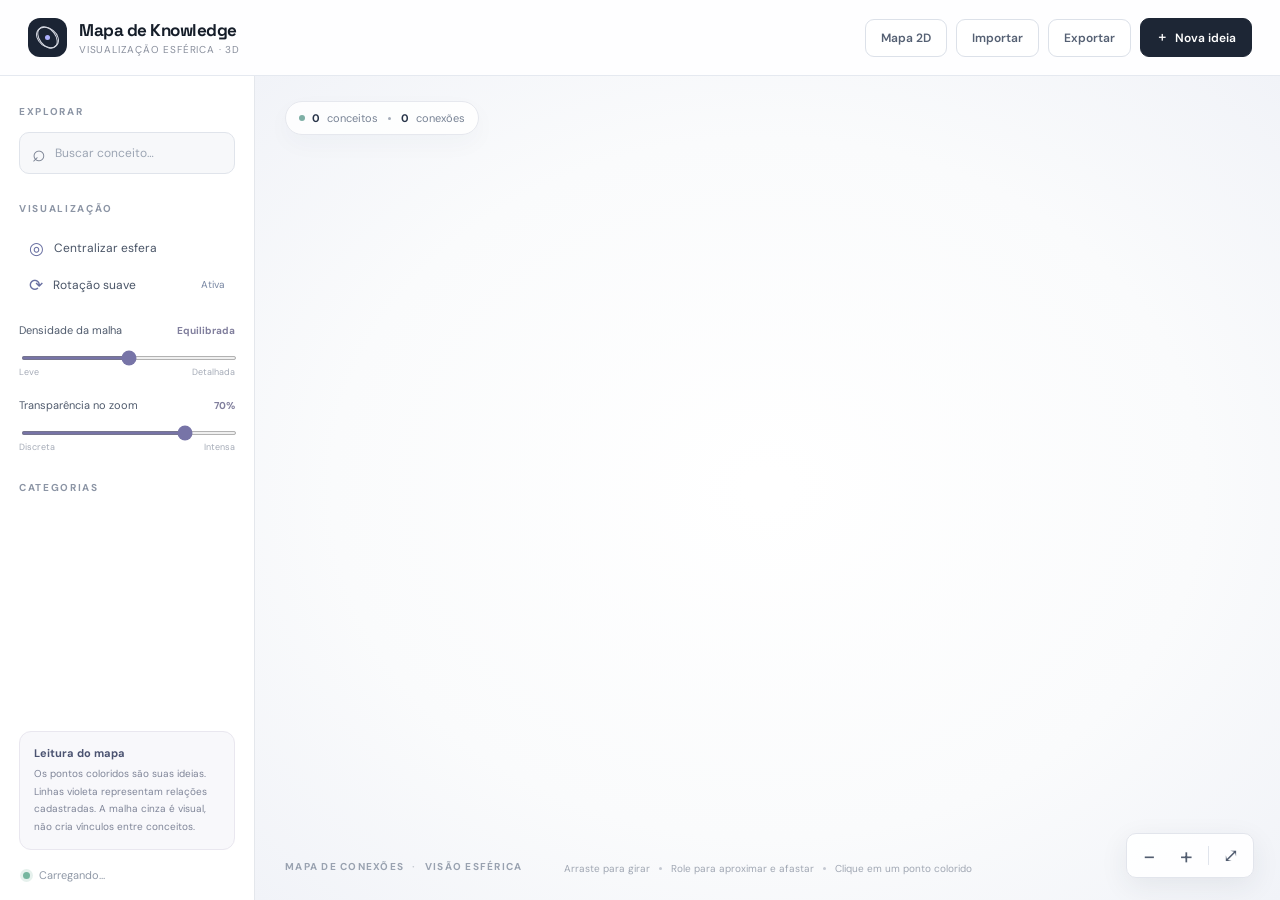
<file: classic.html>
<!doctype html>
<html lang="pt-BR">
<head>
<meta charset="utf-8">
<meta name="viewport" content="width=device-width,initial-scale=1">
<meta name="theme-color" content="#f5f6f8">
<meta name="description" content="Explore seus conceitos conectados em uma constelação esférica 3D.">
<title>Mapa de Knowledge — Esfera 3D</title>
<link rel="stylesheet" href="css/sphere.css">
<script type="importmap">
{
  "imports": {
    "three": "https://esm.sh/three@0.180.0",
    "three/addons/": "https://esm.sh/three@0.180.0/examples/jsm/",
    "3d-force-graph": "https://esm.sh/3d-force-graph@1.73.3?deps=three@0.180.0"
  }
}
</script>
</head>
<body>
<div class="app">
  <header class="bar">
    <div class="identity">
      <span class="identity-mark" aria-hidden="true"><span class="ring ring-a"></span><span class="ring ring-b"></span><span class="center-dot"></span></span>
      <div><strong>Mapa de Knowledge</strong><small>Visualização esférica · 3D</small></div>
    </div>
    <nav class="toolbar" aria-label="Ações do mapa">
      <a class="btn light" href="index.html" title="Voltar à versão 2D">Mapa 2D</a>
      <button type="button" class="btn light" id="btn-import">Importar</button>
      <button type="button" class="btn light" id="btn-export">Exportar</button>
      <button type="button" class="btn dark" id="btn-add"><span aria-hidden="true">＋</span> Nova ideia</button>
      <input id="file-import" type="file" accept=".json,.md,.txt" hidden>
    </nav>
  </header>
  <div class="workspace">
    <aside class="sidebar" id="sidebar">
      <section>
        <p class="eyebrow">EXPLORAR</p>
        <label class="search-wrap" for="search"><span aria-hidden="true">⌕</span><input id="search" type="search" placeholder="Buscar conceito…" autocomplete="off"></label>
        <div class="search-list" id="search-list" hidden></div>
      </section>
      <section>
        <p class="eyebrow">VISUALIZAÇÃO</p>
        <button class="side-action" id="btn-fit" type="button"><span>◎</span> Centralizar esfera</button>
        <button class="side-action" id="btn-rotate" type="button" aria-pressed="true"><span>⟳</span> Rotação suave <small id="rotate-state">Ativa</small></button>
        <div class="control-group">
          <div class="control-label"><label for="density">Densidade da malha</label><output id="density-value">Equilibrada</output></div>
          <input type="range" id="density" min="1" max="3" value="2" step="1">
          <div class="control-scale"><span>Leve</span><span>Detalhada</span></div>
        </div>
        <div class="control-group">
          <div class="control-label"><label for="fade">Transparência no zoom</label><output id="fade-value">70%</output></div>
          <input type="range" id="fade" min="0" max="90" value="70" step="5">
          <div class="control-scale"><span>Discreta</span><span>Intensa</span></div>
        </div>
      </section>
      <section>
        <p class="eyebrow">CATEGORIAS</p>
        <div class="categories" id="categories"></div>
      </section>
      <div class="sidebar-bottom">
        <div class="info-block"><strong>Leitura do mapa</strong><p>Os pontos coloridos são suas ideias. Linhas violeta representam relações cadastradas. A malha cinza é visual, não cria vínculos entre conceitos.</p></div>
        <div class="saved"><span class="saved-dot"></span><span id="save-status">Carregando…</span></div>
      </div>
    </aside>
    <main class="universe" id="universe">
      <div id="graph" aria-label="Grafo esférico tridimensional interativo"></div>
      <div class="graph-stats"><span class="status-light"></span><b id="node-count">0</b> conceitos <i></i> <b id="edge-count">0</b> conexões</div>
      <div class="graph-kicker">MAPA DE CONEXÕES <span>·</span> VISÃO ESFÉRICA</div>
      <div id="hover-label" class="hover-label" hidden></div>
      <div class="graph-toolbar" role="group" aria-label="Aproximação">
        <button id="zoom-out" type="button" title="Afastar">−</button>
        <button id="zoom-in" type="button" title="Aproximar">+</button>
        <span class="graph-toolbar-divider"></span>
        <button id="zoom-fit" type="button" title="Enquadrar">⤢</button>
      </div>
      <div class="help-text">Arraste para girar <i></i> Role para aproximar e afastar <i></i> Clique em um ponto colorido</div>
      <div class="empty" id="empty" hidden>Nenhuma ideia cadastrada. Use <b>Nova ideia</b> para começar.</div>
      <div class="graph-error" id="graph-error" hidden></div>
      <aside class="inspector" id="inspector" hidden aria-label="Detalhes do conceito">
        <div class="inspector-head"><span id="inspect-category"></span><button id="inspect-close" type="button" title="Fechar">×</button></div>
        <h2 id="inspect-name"></h2>
        <p id="inspect-text"></p>
        <div id="inspect-tags" class="tags"></div>
        <div class="rule"></div>
        <h3>CONEXÕES DIRETAS</h3>
        <div id="inspect-links" class="neighbors"></div>
        <label class="connect-label" for="connect-select">Criar relação</label>
        <div class="connect-form"><select id="connect-select" aria-label="Escolher conceito para conectar"></select><button id="connect-add" type="button" title="Criar conexão">+</button></div>
        <div class="inspector-actions"><button id="inspect-edit" type="button">Editar ideia</button><button id="inspect-remove" type="button" class="danger">Excluir</button></div>
      </aside>
    </main>
  </div>
</div>
<dialog id="idea-dialog">
  <form id="idea-form">
    <div class="dialog-head"><div><p class="eyebrow">CONCEITOS</p><h2 id="idea-title">Nova ideia</h2></div><button id="idea-x" type="button" aria-label="Fechar">×</button></div>
    <label>Título<input id="idea-name" type="text" required maxlength="100" placeholder="Nome do conceito"></label>
    <label>Descrição<textarea id="idea-text" rows="4" placeholder="Contexto, hipótese ou observação"></textarea></label>
    <div class="fields-pair"><label>Categoria<select id="idea-category">
      <option value="bjj">Jiu-jitsu</option><option value="financeiro">Financeiro</option>
      <option value="negocio">Negócios</option><option value="organizacao">Organização</option>
      <option value="ferramenta">Ferramentas</option><option value="outra">Outros</option>
    </select></label><label>Status<select id="idea-status">
      <option value="pending">Pendente</option><option value="progress">Em andamento</option>
      <option value="done">Concluído</option>
    </select></label></div>
    <label>Tags, separadas por vírgula<input id="idea-tags" type="text" placeholder="estudo, projeto, pesquisa"></label>
    <div class="dialog-actions"><button id="idea-cancel" type="button" class="btn light">Cancelar</button><button type="submit" class="btn dark">Salvar conceito</button></div>
  </form>
</dialog>
<dialog id="import-dialog">
  <div class="dialog-head"><div><p class="eyebrow">IMPORTAÇÃO</p><h2>Como importar?</h2></div></div>
  <p id="import-count" class="import-intro"></p>
  <p class="import-explain">Mesclar acrescenta conceitos e relações; substituir apaga o mapa atual deste navegador. Faça um backup JSON se necessário.</p>
  <div class="dialog-actions">
    <button id="import-cancel" type="button" class="btn light">Cancelar</button>
    <button id="import-merge" type="button" class="btn light">Mesclar</button>
    <button id="import-replace" type="button" class="btn dark">Substituir</button>
  </div>
</dialog>
<div class="toast" id="toast" role="status" hidden></div>
<script type="module" src="js/sphere.js"></script>
</body>
</html>
</file>
<file: css/sphere.css>
@import url('https://fonts.googleapis.com/css2?family=DM+Sans:wght@400;500;600;700&family=Space+Grotesk:wght@400;500;600;700&display=swap');
:root{--bg:#f6f7f9;--surface:#fff;--soft:#e7e9ef;--text:#151d29;--muted:#7f8796;--accent:#6e68b5;--shadow:0 20px 70px rgba(28,39,59,.13)}
*{box-sizing:border-box}
html,body{margin:0;min-height:100%;background:var(--bg);color:var(--text);font-family:'DM Sans',system-ui,sans-serif}
button,input,select,textarea{font:inherit}button{cursor:pointer}
button:disabled{cursor:not-allowed;opacity:.38}button:focus-visible,input:focus-visible,select:focus-visible,textarea:focus-visible{outline:2px solid #7775be;outline-offset:2px}
[hidden]{display:none!important}a{text-decoration:none;color:inherit}
.app{display:flex;flex-direction:column;height:100dvh;min-height:560px;overflow:hidden}
.bar{height:76px;flex-shrink:0;display:flex;align-items:center;justify-content:space-between;gap:20px;padding:0 28px;border-bottom:1px solid #e5e9f0;background:rgba(255,255,255,.94);position:relative;z-index:11}
.identity{display:flex;align-items:center;gap:12px}.identity-mark{display:block;width:39px;height:39px;position:relative;border-radius:12px;background:#1b2434;overflow:hidden}.identity-mark .ring{position:absolute;inset:10px 7px;border:1px solid #d6d9e2;border-radius:50%;transform:rotate(38deg)}.identity-mark .ring-b{transform:rotate(-38deg);inset:7px 11px}.identity-mark .center-dot{position:absolute;width:5px;height:5px;border-radius:100%;background:#adb0fd;top:17px;left:17px}
.identity strong{display:block;font-family:'Space Grotesk',sans-serif;font-size:17px;letter-spacing:-.5px;line-height:1.35;font-weight:700}
.identity small{display:block;font-size:10px;color:#888e9c;letter-spacing:.8px;text-transform:uppercase;margin-top:2px}
.toolbar{display:flex;align-items:center;gap:9px}.btn{border:1px solid #dce1e9;border-radius:9px;padding:10px 15px;font-size:12px;font-weight:600;display:inline-flex;align-items:center;justify-content:center;gap:7px;transition:background .15s,border-color .15s;white-space:nowrap}.btn.light{background:#fff;color:#556073}.btn.light:hover{border-color:#b8bece;background:#f3f5fa}.btn.dark{color:#fff;border-color:#1d2635;background:#1d2635}.btn.dark:hover{background:#364153}
.workspace{display:flex;min-height:0;flex:1}
.sidebar{width:255px;flex:0 0 255px;border-right:1px solid #e4e7ec;background:#fff;display:flex;flex-direction:column;padding:29px 19px 18px;overflow-y:auto;scrollbar-width:thin;scrollbar-color:#d2d7e1 transparent;z-index:8}
.sidebar section{margin-bottom:28px}.eyebrow{font-size:10px;letter-spacing:1.65px;text-transform:uppercase;color:#8c95a5;font-weight:700;margin:0 0 14px}
.search-wrap{height:42px;display:flex;align-items:center;gap:7px;border:1px solid #e0e4eb;border-radius:10px;background:#f7f8fa;padding:0 12px;color:#7b8393}.search-wrap span{font-size:23px;line-height:1}.search-wrap:focus-within{border-color:#8587bb}.search-wrap input{min-width:0;border:0;outline:0!important;background:transparent;color:#223044;font-size:12px;width:100%}.search-wrap input::placeholder{color:#9ca5b3}.search-list{background:#fff;border:1px solid #e1e5eb;box-shadow:var(--shadow);border-radius:10px;overflow-y:auto;max-height:230px;position:absolute;z-index:20;left:18px;top:170px;width:219px}.search-list button{display:block;width:100%;text-align:left;border:0;border-bottom:1px solid #ecedf1;background:#fff;padding:9px 11px;color:#374151;font-size:12px}.search-list button:hover{background:#eef1f7}.search-list p{font-size:11px;padding:0 10px;color:var(--muted)}
.side-action{height:37px;display:flex;align-items:center;gap:10px;width:100%;border:0;background:#fff;color:#495466;text-align:left;padding:8px 10px;border-radius:9px;font-size:12px}.side-action span{font-size:17px;color:#686fa1}.side-action:hover{background:#f1f2f7}.side-action small{margin-left:auto;font-size:10px;color:#7685a1}
.control-group{margin-top:20px}.control-label{display:flex;align-items:center;justify-content:space-between;gap:8px;color:#505b6d;font-size:11px;margin-bottom:7px}.control-label output{color:#817f9d;font-size:10px;font-weight:700}.control-group input[type=range]{width:100%;height:4px;accent-color:#7774a7;cursor:pointer}.control-scale{display:flex;justify-content:space-between;color:#a5abb7;font-size:9px;margin-top:1px}
.categories{display:flex;flex-direction:column;gap:2px}.category{height:35px;display:flex;align-items:center;gap:9px;text-align:left;background:#fff;border:1px solid transparent;border-radius:8px;color:#687284;padding:8px 10px;font-size:11px}.category:hover{background:#f2f4f8}.category.active{background:#edecf8;border-color:#d9d6f5;color:#444279;font-weight:700}.category i{width:8px;height:8px;border-radius:100%;flex-shrink:0}.category .num{font-size:10px;color:#939aaa;margin-left:auto}
.sidebar-bottom{margin-top:auto}.info-block{border:1px solid #e9e7ef;border-radius:12px;background:#f8f8fb;padding:14px}.info-block strong{display:block;font-size:11px;margin-bottom:5px;color:#4b5371}.info-block p{margin:0;font-size:10px;color:#7f8598;line-height:1.75}.saved{display:flex;align-items:center;gap:9px;padding:18px 4px 0;font-size:11px;color:#9099a7}.saved-dot{height:7px;width:7px;border-radius:100%;background:#76b69f;box-shadow:0 0 0 3px #e6f1ed}
.universe{position:relative;flex:1;min-width:0;min-height:0;overflow:hidden;background:radial-gradient(ellipse at 50% 50%,#fff 3%,#fafbfc 60%,#f1f3f8 100%)}
#graph,#graph>div,#graph canvas{width:100%;height:100%;display:block;touch-action:none}#graph{position:absolute;inset:0}
.graph-stats{position:absolute;top:25px;left:30px;background:#ffffffdb;border:1px solid #e6e8ee;border-radius:100px;display:flex;align-items:center;gap:7px;font-size:11px;color:#788395;padding:9px 13px;pointer-events:none;box-shadow:0 9px 24px #28365008}
.graph-stats b{color:#283449;font-weight:700}.graph-stats i{height:3px;width:3px;background:#a6adba;border-radius:50%;margin:0 3px}.status-light{width:6px;height:6px;border-radius:50%;background:#7eafa5}
.graph-kicker{position:absolute;left:30px;bottom:27px;pointer-events:none;color:#99a2b0;font-size:10px;font-weight:700;letter-spacing:1.25px}.graph-kicker span{margin:0 5px;color:#c4c9d0}
.help-text{position:absolute;bottom:25px;left:50%;transform:translateX(-50%);pointer-events:none;color:#a0a7b3;font-size:10px;white-space:nowrap;display:flex;align-items:center;gap:9px}.help-text i{width:3px;height:3px;border-radius:100%;background:#c4c9d2}
.graph-toolbar{position:absolute;right:26px;bottom:22px;display:flex;align-items:center;background:#fffffff2;border:1px solid #e2e5ec;border-radius:10px;box-shadow:0 8px 28px #252d3b14;padding:4px}.graph-toolbar button{width:37px;height:35px;border:0;background:transparent;color:#525d70;font-size:23px;border-radius:7px;display:flex;align-items:center;justify-content:center}.graph-toolbar button:hover{background:#edf0f6}.graph-toolbar-divider{height:19px;width:1px;background:#e0e4ec;margin:0 3px}.graph-toolbar button:last-child{font-size:19px}
.hover-label{position:absolute;z-index:13;max-width:235px;border:1px solid #dce0ea;background:#fffffff4;border-radius:9px;box-shadow:0 8px 28px #1f273726;padding:8px 11px;font-size:12px;line-height:1.45;color:#27364a;pointer-events:none}
.graph-error{position:absolute;inset:25%;z-index:12;border-radius:15px;background:#fff;border:1px solid #ebd3d2;display:grid;place-items:center;text-align:center;color:#864947;font-size:13px;padding:30px}.empty{position:absolute;left:50%;top:50%;transform:translate(-50%,-50%);padding:12px 18px;background:#ffffffeb;border:1px solid #e5e8ee;border-radius:11px;font-size:12px;color:#767f92;pointer-events:none}
.inspector{position:absolute;z-index:14;right:20px;top:22px;max-height:calc(100% - 88px);overflow-y:auto;width:302px;background:#fffffff5;backdrop-filter:blur(18px);border:1px solid #e0e5ed;box-shadow:var(--shadow);border-radius:15px;padding:20px;scrollbar-width:thin;scrollbar-color:#dde1ec transparent}
.inspector-head{display:flex;align-items:center;justify-content:space-between;color:#81889c;font-size:10px;text-transform:uppercase;letter-spacing:1.1px;font-weight:700}.inspector-head button{border:0;background:transparent;color:#7b8693;font-size:20px;padding:2px 5px}
.inspector h2{font-family:'Space Grotesk',sans-serif;font-size:19px;letter-spacing:-.4px;line-height:1.3;margin:16px 0 10px;overflow-wrap:anywhere}.inspector p{font-size:12px;color:#697485;line-height:1.6;white-space:pre-wrap;margin:0 0 12px}.tags{display:flex;gap:5px;flex-wrap:wrap}.tags span{font-size:10px;color:#655d98;background:#f0eff9;border:1px solid #e5e2f4;padding:5px 8px;border-radius:6px}.rule{height:1px;background:#e9ebf0;margin:19px 0 13px}.inspector h3{font-size:10px;letter-spacing:1.1px;color:#919aab;margin:0 0 11px}.neighbors{display:flex;flex-direction:column;gap:3px;max-height:140px;overflow:auto}.neighbors .neighbor{display:flex;align-items:center;gap:8px}.neighbors .neighbor button:first-child{flex:1;text-align:left;padding:8px;background:#f6f7fa;border:0;border-radius:8px;color:#596476;font-size:11px}.neighbors .neighbor button:first-child:hover{background:#eeeff8}.neighbors .neighbor button:last-child{border:0;background:transparent;color:#a3aaba;font-size:16px}.neighbors small{font-size:11px;color:#a2a9b6}
.connect-label{display:block;margin:16px 0 7px;font-size:10px;font-weight:700;color:#969eac;text-transform:uppercase;letter-spacing:.8px}.connect-form{display:flex;gap:5px}.connect-form select{flex:1;min-width:0;padding:9px 6px;background:#f7f8fb;border:1px solid #e0e3eb;border-radius:8px;color:#4c576c;font-size:11px}.connect-form button{background:#222a3b;color:#fff;border:0;border-radius:8px;padding:4px 11px;font-size:20px}
.inspector-actions{display:flex;gap:7px;margin-top:16px}.inspector-actions button{flex:1;border:1px solid #d9dde6;background:#f7f8fb;padding:9px 8px;border-radius:8px;font-size:11px;font-weight:600;color:#46536b}.inspector-actions button.danger{border-color:#f1e2e2;background:#fff8f8;color:#a87070}
dialog{border:1px solid #e0e4ed;background:#fff;color:#1b2537;box-shadow:var(--shadow);border-radius:17px;width:min(470px,94vw);padding:25px}dialog::backdrop{background:#1d243d80;backdrop-filter:blur(5px)}.dialog-head{display:flex;justify-content:space-between;align-items:flex-start;margin-bottom:22px}.dialog-head .eyebrow{margin-bottom:6px}.dialog-head h2{font-family:'Space Grotesk',sans-serif;font-size:21px;margin:0}.dialog-head button{background:transparent;border:0;color:#8d97a7;font-size:25px}dialog form>label,dialog .fields-pair>label{display:flex;flex-direction:column;gap:6px;font-size:11px;color:#667185;font-weight:700;margin:0 0 15px}dialog input,dialog textarea,dialog select{width:100%;font-weight:400;background:#f8f9fb;border:1px solid #e1e5ed;border-radius:8px;padding:10px 11px;color:#202a39;font-size:12px}dialog textarea{resize:vertical}.fields-pair{display:grid;grid-template-columns:1fr 1fr;gap:12px}.dialog-actions{display:flex;justify-content:flex-end;gap:9px;margin-top:24px}
.toast{position:fixed;left:50%;bottom:24px;transform:translateX(-50%);border-radius:10px;background:#222a3b;border:1px solid #464e63;box-shadow:0 15px 45px #0004;color:#fff;padding:12px 18px;font-size:12px;z-index:100}
@media(max-width:1050px){.sidebar{width:215px;flex-basis:215px;padding-inline:14px}.bar{padding-inline:15px}.help-text{display:none}.identity strong{font-size:15px}.inspector{width:275px}}
@media(max-width:680px){.bar{height:67px;gap:8px;padding:0 10px}.identity{gap:6px}.identity-mark{width:30px;height:30px;border-radius:8px;transform:scale(.84)}.identity strong{font-size:12px}.identity small{font-size:8px}.toolbar{gap:4px}.toolbar .btn{font-size:0;padding:8px;border-radius:7px}.toolbar .btn:not(.dark)::first-letter{font-size:0}.toolbar .btn.dark{font-size:10px;padding:8px}.sidebar{position:absolute;z-index:12;left:9px;bottom:8px;top:auto;width:min(240px,66vw);height:auto;max-height:44vh;border:1px solid #e0e5ed;border-radius:12px;box-shadow:var(--shadow);padding:12px}.sidebar section{margin-bottom:12px}.sidebar-bottom{display:none}.sidebar .control-group{margin-top:9px}.sidebar .eyebrow{margin:0 0 7px}.graph-stats{top:15px;left:11px}.graph-kicker{display:none}.graph-toolbar{bottom:16px;right:10px}.inspector{top:12px;right:9px;max-height:min(55vh,450px);width:min(285px,calc(100% - 18px));padding:13px}.inspector h2{font-size:16px}.help-text{display:none}}

/* Mobile: preserve readable controls instead of hiding their labels. */
@media(max-width:680px){
  .bar{height:auto;min-height:67px;flex-wrap:wrap;align-content:center;gap:8px;padding:9px 11px}
  .toolbar{width:100%;justify-content:space-between;gap:5px;overflow-x:auto}
  .toolbar .btn,.toolbar .btn:not(.dark){font-size:10px;padding:8px 9px}
  .toolbar .btn.dark{font-size:10px;padding:8px 9px}
  .sidebar{max-height:40vh;left:7px;bottom:7px}
  .universe{min-height:0}
}
.import-intro{margin:0 0 7px;font-size:13px;color:#354052;font-weight:700}
.import-explain{font-size:12px;line-height:1.6;color:#7c879b;margin:0 0 12px}
</file>
